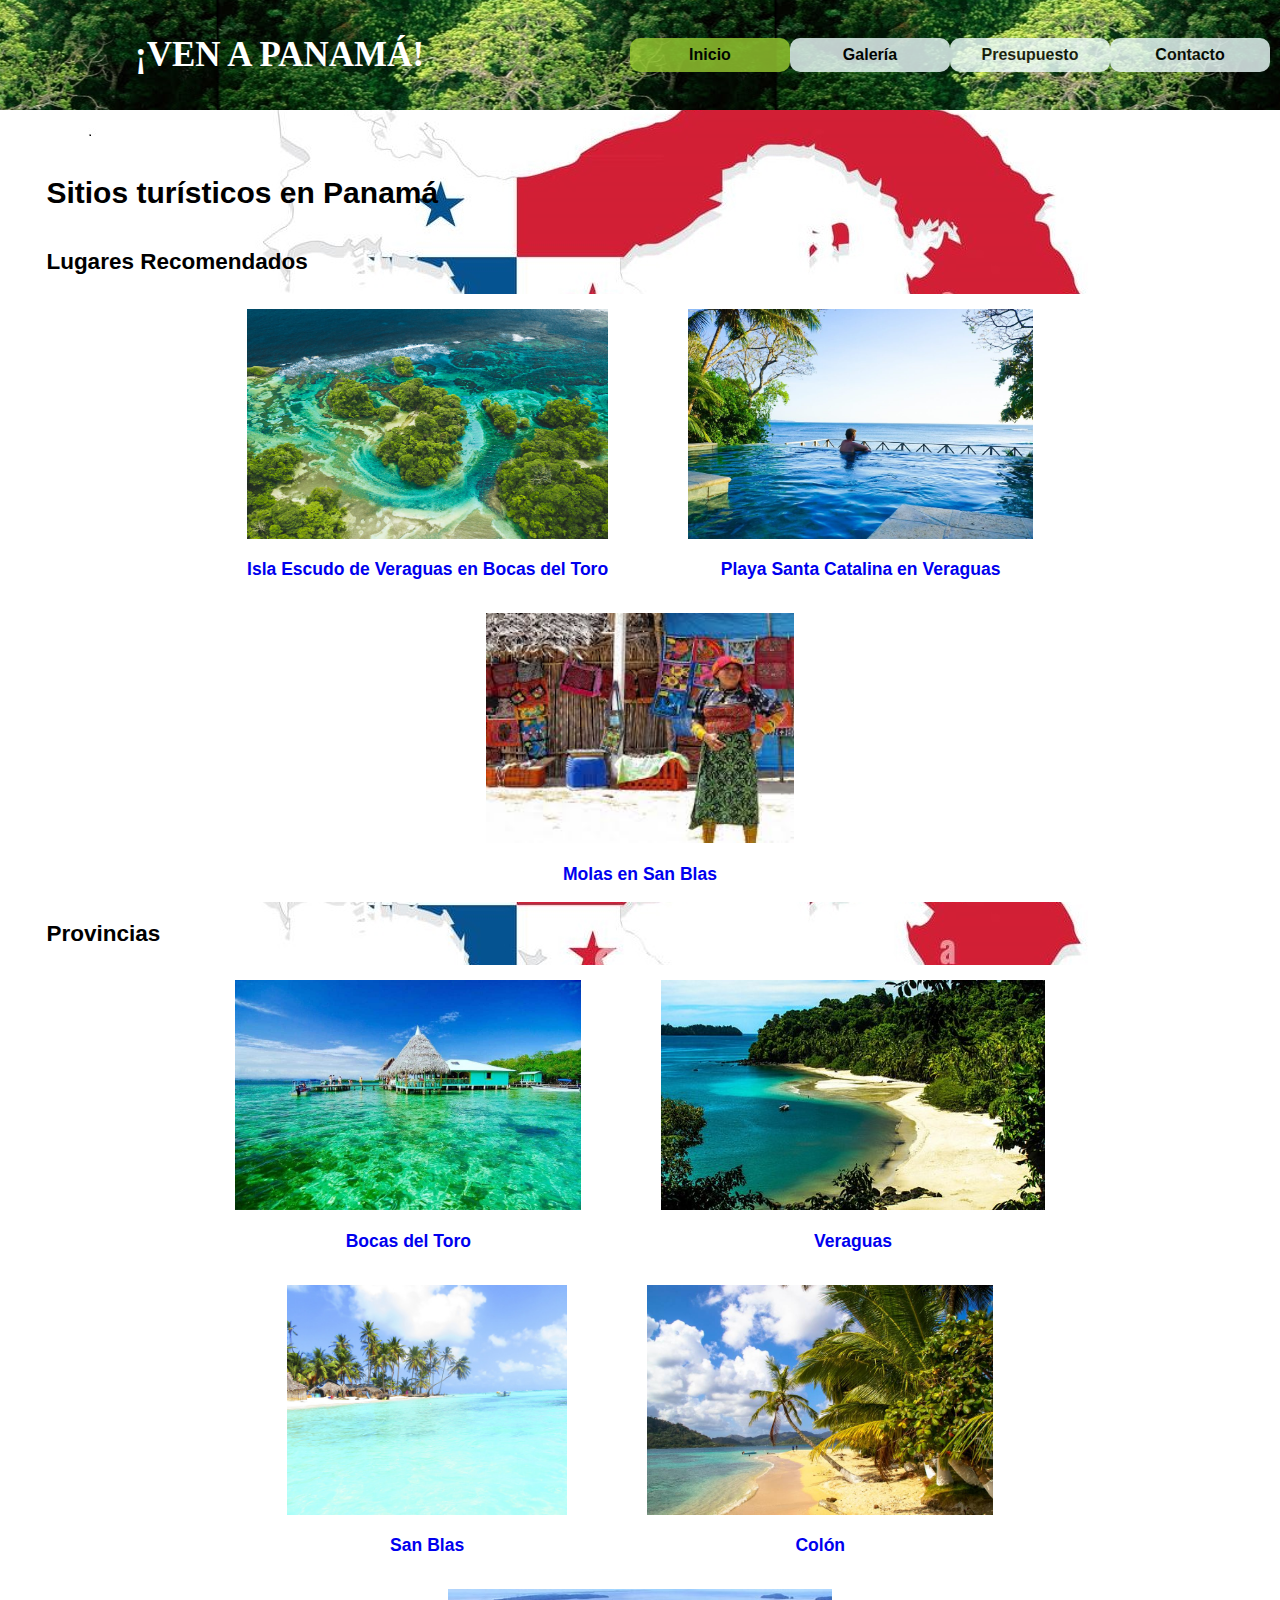
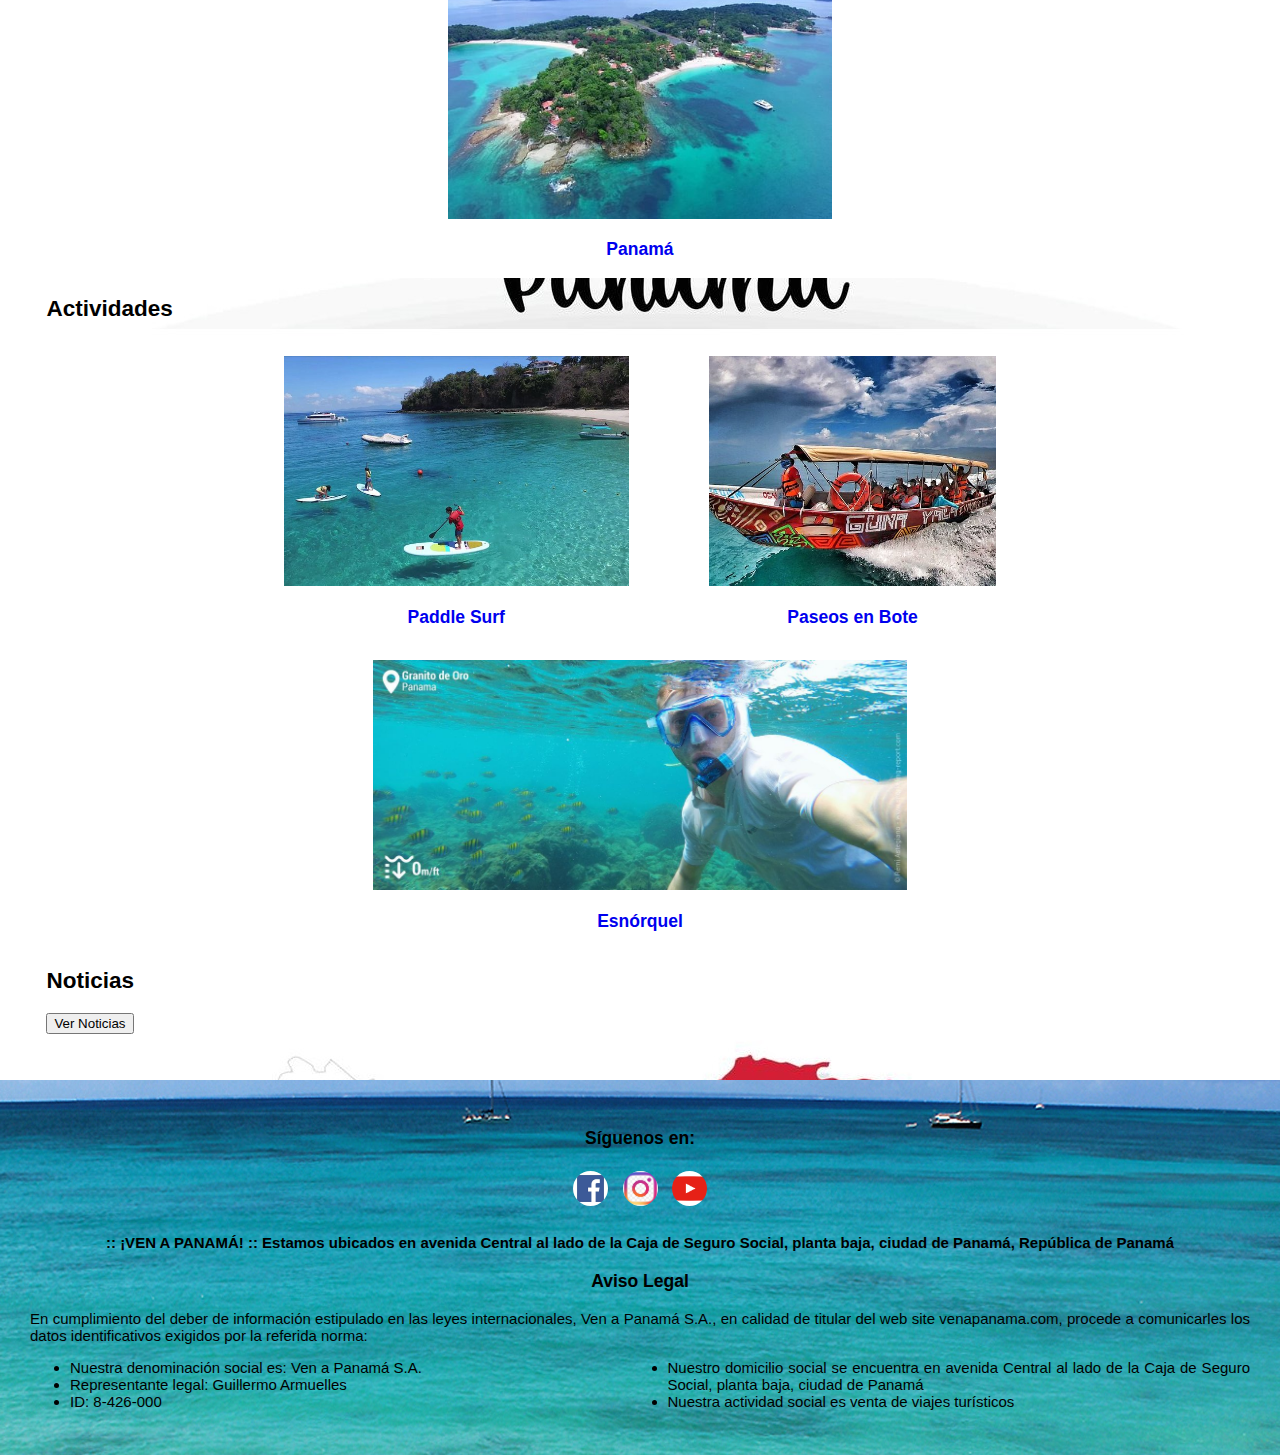
<file: TrabajoFinalJavaScript/index.html>
<!DOCTYPE html>
<html lang="es">

<head>
    <meta charset="UTF-8">
    <meta http-equiv="X-UA-Compatible" content="IE=edge">
    <meta name="viewport" content="width=device-width, initial-scale=1.0">
    <meta name="description" content="Primera página web con JavaScript" >
    <meta name="robots" content="NOFOLLOW" >
    <meta name="Author" content="Guillermo" >
    <meta name="keywords" content="Trabajo Final" >
    <meta name="revisit-after" content="2 days" >
    <meta name="category" content="Trabajo Final" >

    <title>¡Ven a Panamá!</title>
    <link rel="icon" type="image/x-icon" href="favicon.ico">
    <link rel="stylesheet" type="text/css" href="css/Estilos.css">

</head>

<body>
    <header>
        <p class="encabezado">¡VEN A PANAMÁ!</p>
        <nav>
            <ul class="menu">
                <li><a class="active" href="#">Inicio</a></li>
                <li><a href="views/galeria.html">Galería</a></li>
                <li><a href="views/presupuesto.html">Presupuesto</a></li>
                <li><a href="views/contacto.html">Contacto</a></li>
            </ul>
        </nav>
    </header>

    <div class="div_seccion_principal">
        <h1>Sitios turísticos en Panamá</h1>

        <section>
            <h2>Lugares Recomendados</h2>
            <div class="img_section1">
                <a href="views/galeria.html#islaEscudo">
                    <figure>
                        <img src="asset/img/EscudoVeraguas.jpg" alt="Isla Escudo de Veraguas en Bocas del Toro"
                            class="img_categoria">
                        <figcaption class="figcap">
                            <h3>Isla Escudo de Veraguas en Bocas del Toro</h3>
                        </figcaption>
                    </figure>
                </a>

                <a href="views/galeria.html#santaCatalina">
                    <figure>
                        <img src="asset/img/SantaCatalinaHotel.jpg" alt="Playa Santa Catalina en Veraguas"
                            class="img_categoria">
                        <figcaption class="figcap">
                            <h3>Playa Santa Catalina en Veraguas</h3>
                        </figcaption>
                    </figure>
                </a>

                <a href="views/galeria.html#molas">
                    <figure>
                        <img src="asset/img/GunaYala.jpg" alt="Molas en San Blas" class="img_categoria">
                        <figcaption class="figcap">
                            <h3>Molas en San Blas</h3>
                        </figcaption>
                    </figure>
                </a>
            </div>
        </section>

        <section>
            <h2>Provincias</h2>
            <div class="img_section1">
                <a href="views/galeria.html#islaEscudo">
                    <figure>
                        <img src="asset/img/BocasDelToro.jpg" alt="Casa en Bocas del Toro" class="img_categoria">
                        <figcaption class="figcap">
                            <h3>Bocas del Toro</h3>
                        </figcaption>
                    </figure>
                </a>

                <a href="views/galeria.html#santaCatalina">
                    <figure>
                        <img src="asset/img/islaCoiba.jpg" alt="Playa en Isla Coiba" class="img_categoria">
                        <figcaption class="figcap">
                            <h3>Veraguas</h3>
                        </figcaption>
                    </figure>
                </a>

                <a href="views/galeria.html#molas">
                    <figure>
                        <img src="asset/img/SanBlas.jpg" alt="Mar en San Blas" class="img_categoria">
                        <figcaption class="figcap">
                            <h3>San Blas</h3>
                        </figcaption>
                    </figure>
                </a>

                <a href="views/galeria.html#islaGrande">
                    <figure>
                        <img src="asset/img/IslaGrande.jpg" alt="Isla en Colón" class="img_categoria">
                        <figcaption class="figcap">
                            <h3>Colón</h3>
                        </figcaption>
                    </figure>
                </a>

                <a href="views/galeria.html#islaContadora">
                    <figure>
                        <img src="asset/img/IslaContadora.jpg" alt="Isla Contadora en Panamá" class="img_categoria">
                        <figcaption class="figcap">
                            <h3>Panamá</h3>
                        </figcaption>
                    </figure>
                </a>
            </div>
        </section>

        <section>
            <h2>Actividades</h2>
            <div class="img_section1">
                <a href="views/galeria.html#actividades">
                    <figure>
                        <img src="asset/img/Paddle.jpg" alt="Personas practicando paddle surf" class="img_categoria">
                        <figcaption class="figcap">
                            <h3>Paddle Surf</h3>
                        </figcaption>
                    </figure>
                </a>

                <a href="views/galeria.html#actividades">
                    <figure>
                        <img src="asset/img/PaseosBote.jpg" alt="Personas viajando en bote" class="img_categoria">
                        <figcaption class="figcap">
                            <h3>Paseos en Bote</h3>
                        </figcaption>
                    </figure>
                </a>

                <a href="views/galeria.html#actividades">
                    <figure>
                        <img src="asset/img/Snorkeling.jpg" alt="Persona practicando snorkeling" class="img_categoria">
                        <figcaption class="figcap">
                            <h3>Esnórquel</h3>
                        </figcaption>
                    </figure>
                </a>
            </div>
        </section>

        <section class="fondoBlanco">
            <h2>Noticias</h2>
            <div id="caja1"></div>
            <input type="button" value="Ver Noticias" onclick="loadNews()">
        </section>
    </div>

    <footer class="div_footer">
        <div>
            <h3>Síguenos en:</h3>
            <a href="#"><img src="asset/logo/facebook.jpg" alt="Logo de Facebook" class="logo_redes"></a>
            <a href="#"><img src="asset/logo/Instagram-app-logo.jpg" alt="Logo de Instagram" class="logo_redes"></a>
            <a href="#"><img src="asset/logo/logo_youtube.jpg" alt="Logo de Youtube" class="logo_redes"></a>
        </div>

        <h4>:: ¡VEN A PANAMÁ! :: Estamos ubicados en avenida Central al lado de la Caja de Seguro Social, planta baja,
            ciudad de Panamá, República de Panamá</h4>
            
        <div>
            <h3>Aviso Legal</h3>
            <p>En cumplimiento del deber de información estipulado en las leyes internacionales,
                Ven a Panamá S.A., en calidad de titular del web site venapanama.com,
                procede a comunicarles los datos identificativos exigidos por la referida norma:</p>
            <ul class="pie">
                <li>Nuestra denominación social es: Ven a Panamá S.A.</li>
                <li>Representante legal: Guillermo Armuelles</li>
                <li>ID: 8-426-000</li>
                <li>Nuestro domicilio social se encuentra en
                    avenida Central al lado de la Caja de Seguro Social, planta baja, ciudad de Panamá</li>
                <li>Nuestra actividad social es venta de viajes turísticos</li>
            </ul>
        </div>
    </footer>

    <script src="./script/trabajoFinal.js"></script>

</body>

</html>
</file>
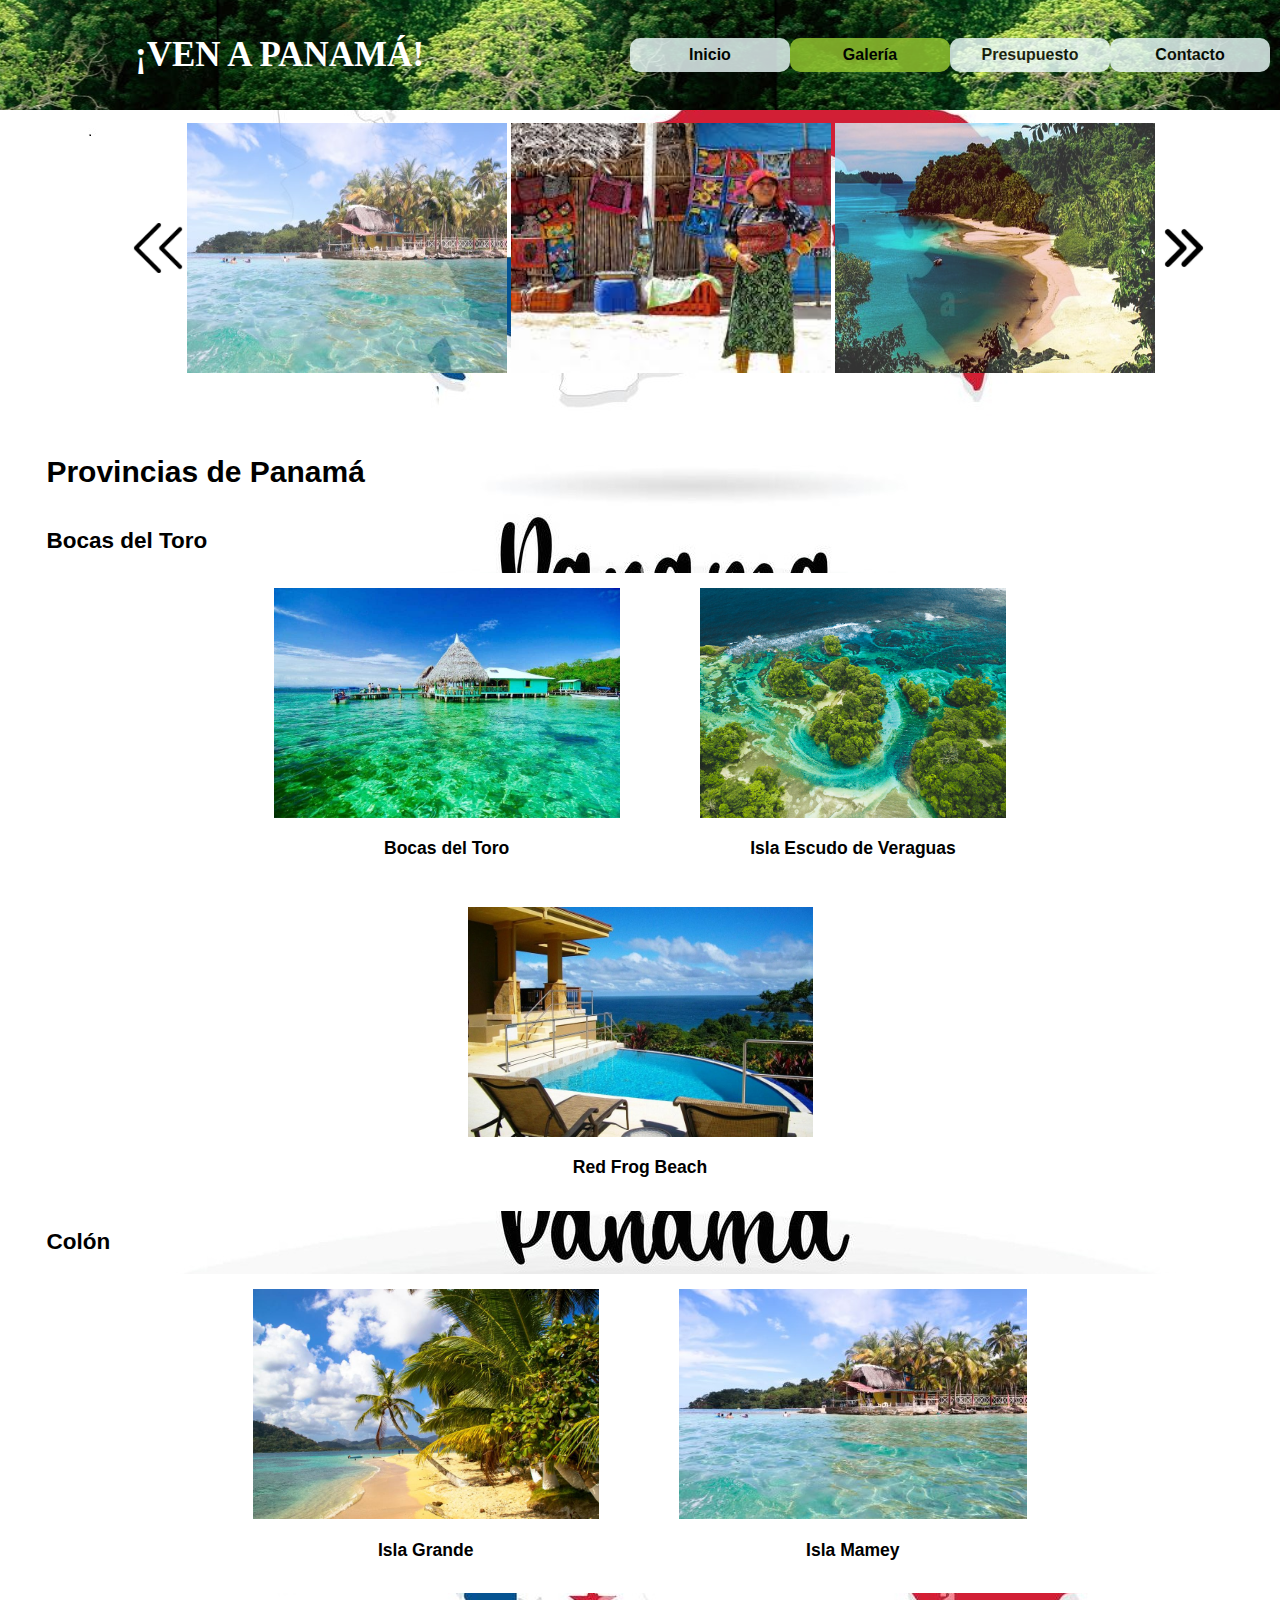
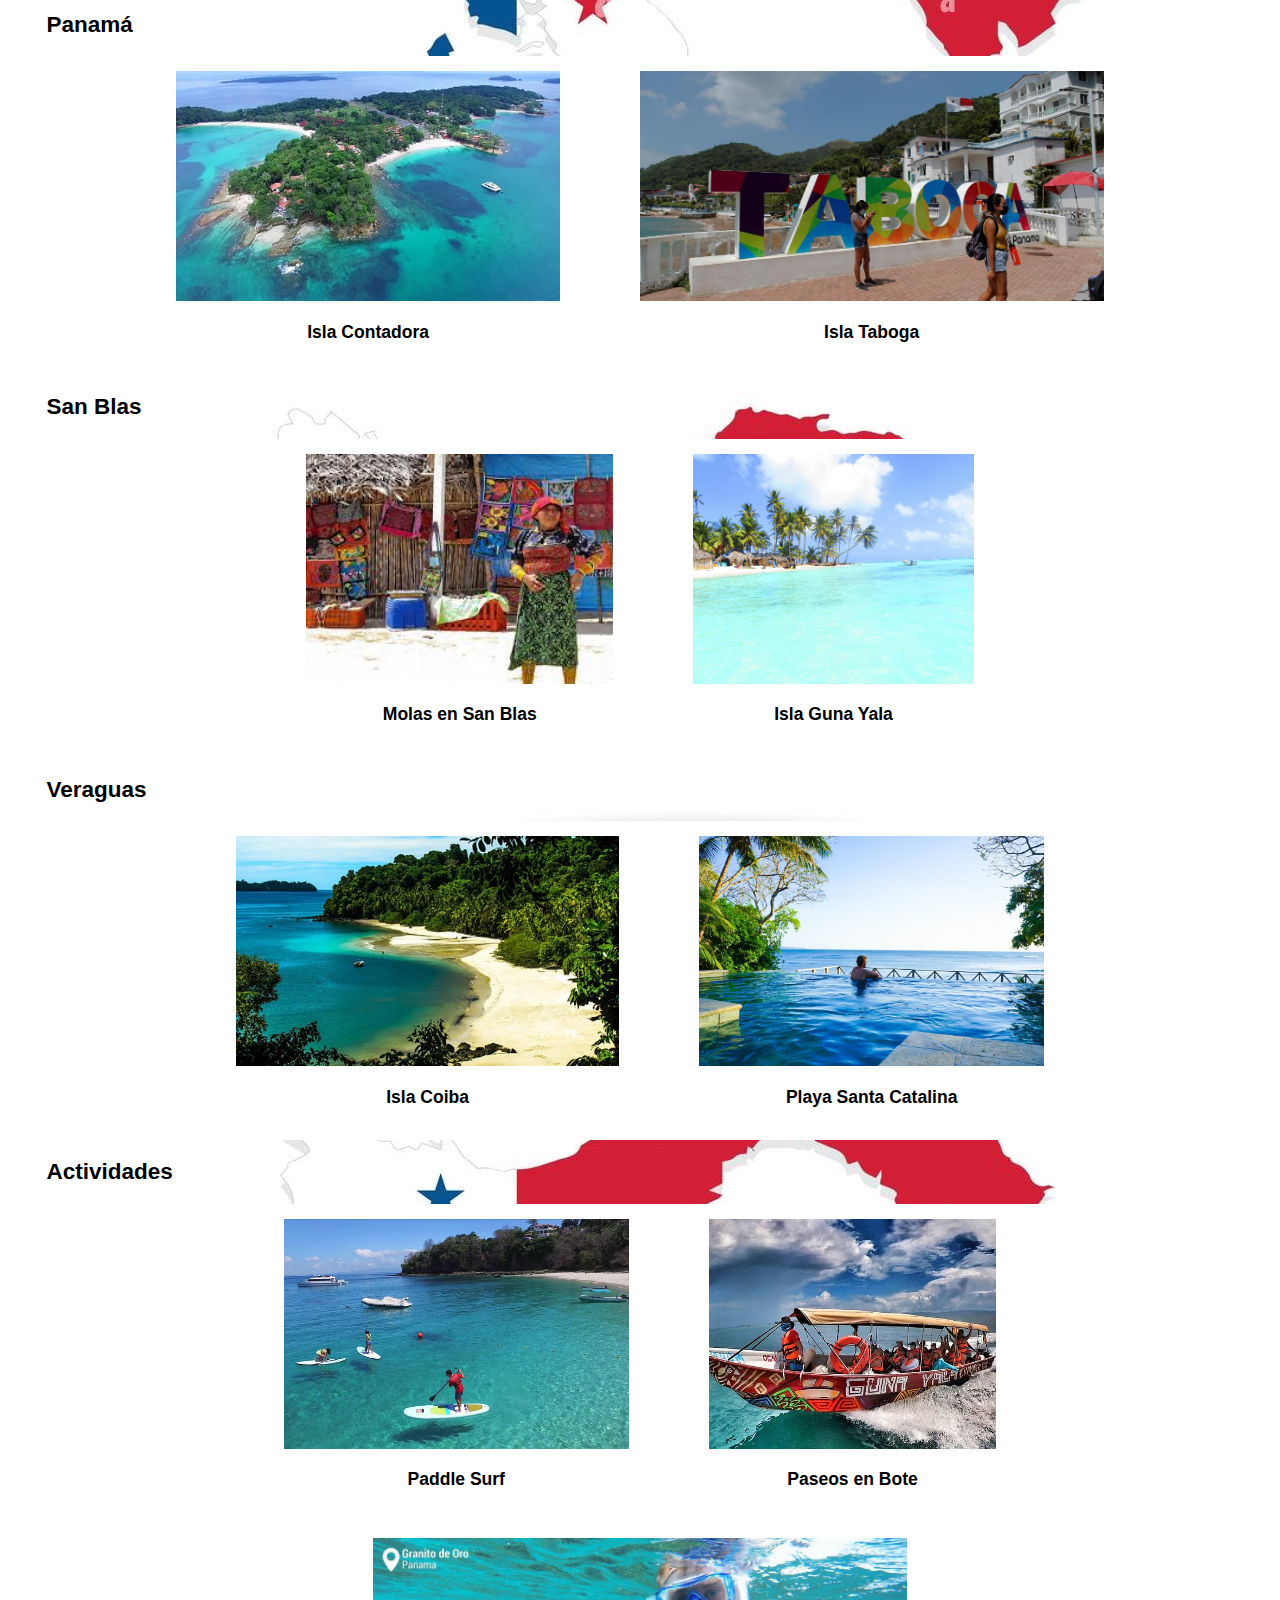
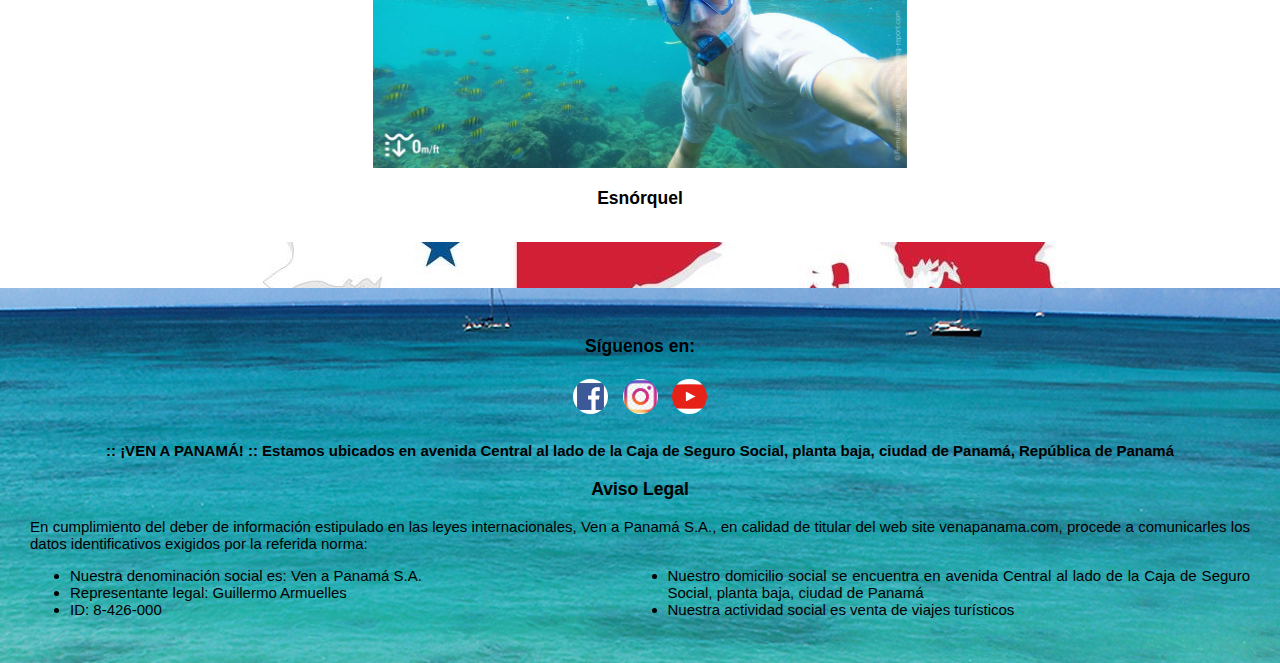
<file: TrabajoFinalJavaScript/views/galeria.html>
<!DOCTYPE html>
<html lang="es">

<head>
    <meta charset="UTF-8">
    <meta http-equiv="X-UA-Compatible" content="IE=edge">
    <meta name="viewport" content="width=device-width, initial-scale=1.0">
    <meta name="description" content="Primera página web con JavaScript" >
    <meta name="robots" content="NOFOLLOW" >
    <meta name="Author" content="Guillermo" >
    <meta name="keywords" content="Trabajo Final" >
    <meta name="revisit-after" content="2 days" >
    <meta name="category" content="Trabajo Final" >

    <title>¡Ven a Panamá!</title>
    <link rel="icon" type="image/x-icon" href="../favicon.ico">
    <link rel="stylesheet" type="text/css" href="../css/Estilos.css">

</head>

<body>
    <header>
        <p class="encabezado">¡VEN A PANAMÁ!</p>
        <nav>
            <ul class="menu">
                <li><a href="../index.html">Inicio</a></li>
                <li><a class="active" href="#">Galería</a></li>
                <li><a href="presupuesto.html">Presupuesto</a></li>
                <li><a href="contacto.html">Contacto</a></li>
            </ul>
        </nav>
    </header>

    <div id="slider">
        <div id="contenedorSlider">
        <img class="flechas" src="../asset/img/flechaIzq.jpg" alt="Flecha izquierda" onclick="moverizq();">

        <img class="fotos ocultas" id="img1" src="../asset/img/BocasDelToro.jpg" alt="Casa en Bocas del Toro">
        <img class="fotos ocultas" id="img2" src="../asset/img/EscudoVeraguas.jpg" alt="Isla Escudo de Veraguas">
        <img class="fotos ocultas" id="img3" src="../asset/img/RedFrogBeachResort.jpg" alt="Red Frog Beach">
        <img class="fotos ocultas" id="img4" src="../asset/img/IslaGrande.jpg" alt="Isla Grande">
        <img class="fotos op80" id="img5" src="../asset/img/IslaMamey.jpg" alt="Isla Mamey">
        <img class="fotos" id="img6" src="../asset/img/GunaYala.jpg" alt="Molas en Guna Yala">
        <img class="fotos op80" id="img7" src="../asset/img/islaCoiba.jpg" alt="Isla Coiba">
        <img class="fotos ocultas" id="img8" src="../asset/img/IslaContadora.jpg" alt="Isla Contadora">
        <img class="fotos ocultas" id="img9" src="../asset/img/IslaTaboga.jpeg" alt="Isla Taboga">
        <img class="fotos ocultas" id="img10" src="../asset/img/SanBlas.jpg" alt="San Blas">
        <img class="fotos ocultas" id="img11" src="../asset/img/SantaCatalinaHotel.jpg" alt="Resort en Santa Catalina">


        <img class="flechas" src="../asset/img/flechaDer.png" alt="Flecha derecha" onclick="moverder();">
        </div>
    </div>

    <div class="div_seccion_principal">
        <h1>Provincias de Panamá</h1>

        <section id="islaEscudo">
            <h2>Bocas del Toro</h2>
            <div class="img_section1">
                <figure>
                    <img src="../asset/img/BocasDelToro.jpg" alt="Casa en Bocas del Toro" class="img_categoria">
                    <figcaption class="figcap">
                        <h3>Bocas del Toro</h3>
                    </figcaption>
                </figure>

                <figure>
                    <img src="../asset/img/EscudoVeraguas.jpg" alt="Isla Escudo de Veraguas" class="img_categoria">
                    <figcaption class="figcap">
                        <h3>Isla Escudo de Veraguas</h3>
                    </figcaption>
                </figure>

                <figure>
                    <img src="../asset/img/RedFrogBeachResort.jpg" alt="Red Frog Beach" class="img_categoria">
                    <figcaption class="figcap">
                        <h3>Red Frog Beach</h3>
                    </figcaption>
                </figure>
            </div>
        </section>

        <section id="islaGrande">
            <h2>Colón</h2>
            <div class="img_section1">
                <figure>
                    <img src="../asset/img/IslaGrande.jpg" alt="Isla Grande" class="img_categoria">
                    <figcaption class="figcap">
                        <h3>Isla Grande</h3>
                    </figcaption>
                </figure>

                <figure>
                    <img src="../asset/img/IslaMamey.jpg" alt="Isla Mamey" class="img_categoria">
                    <figcaption class="figcap">
                        <h3>Isla Mamey</h3>
                    </figcaption>
                </figure>
            </div>
        </section>

        <section id="islaContadora">
            <h2>Panamá</h2>
            <div class="img_section1">
                <figure>
                    <img src="../asset/img/IslaContadora.jpg" alt="Isla Contadora" class="img_categoria">
                    <figcaption class="figcap">
                        <h3>Isla Contadora</h3>
                    </figcaption>
                </figure>

                <figure>
                    <img src="../asset/img/IslaTaboga.jpeg" alt="Isla Taboga" class="img_categoria">
                    <figcaption class="figcap">
                        <h3>Isla Taboga</h3>
                    </figcaption>
                </figure>
            </div>
        </section>

        <section id="molas">
            <h2>San Blas</h2>
            <div class="img_section1">
                <figure>
                    <img src="../asset/img/GunaYala.jpg" alt="Molas en San Blas" class="img_categoria">
                    <figcaption class="figcap">
                        <h3>Molas en San Blas</h3>
                    </figcaption>
                </figure>

                <figure>
                    <img src="../asset/img/SanBlas.jpg" alt="Isla Guna Yala" class="img_categoria">
                    <figcaption class="figcap">
                        <h3>Isla Guna Yala</h3>
                    </figcaption>
                </figure>
            </div>
        </section>

        <section id="santaCatalina">
            <h2>Veraguas</h2>
            <div class="img_section1">
                <figure>
                    <img src="../asset/img/islaCoiba.jpg" alt="Isla Coiba" class="img_categoria">
                    <figcaption class="figcap">
                        <h3>Isla Coiba</h3>
                    </figcaption>
                </figure>

                <figure>
                    <img src="../asset/img/SantaCatalinaHotel.jpg" alt="Playa Santa Catalina" class="img_categoria">
                    <figcaption class="figcap">
                        <h3>Playa Santa Catalina</h3>
                    </figcaption>
                </figure>
            </div>
        </section>

        <section id="actividades">
            <h2>Actividades</h2>
            <div class="img_section1">
                <figure>
                    <img src="../asset/img/Paddle.jpg" alt="Personas practicando paddle surf" class="img_categoria">
                    <figcaption class="figcap">
                        <h3>Paddle Surf</h3>
                    </figcaption>
                </figure>

                <figure>
                    <img src="../asset/img/PaseosBote.jpg" alt="Personas viajando en bote" class="img_categoria">
                    <figcaption class="figcap">
                        <h3>Paseos en Bote</h3>
                    </figcaption>
                </figure>

                <figure>
                    <img src="../asset/img/Snorkeling.jpg" alt="Persona practicando snorkeling" class="img_categoria">
                    <figcaption class="figcap">
                        <h3>Esnórquel</h3>
                    </figcaption>
                </figure>
            </div>
        </section>
    </div>

    <footer class="div_footer">
        <div>
            <h3>Síguenos en:</h3>
            <a href="#"><img src="../asset/logo/facebook.jpg" alt="Logo de Facebook" class="logo_redes"></a>
            <a href="#"><img src="../asset/logo/Instagram-app-logo.jpg" alt="Logo de Instagram" class="logo_redes"></a>
            <a href="#"><img src="../asset/logo/logo_youtube.jpg" alt="Logo de Youtube" class="logo_redes"></a>
        </div>

        <h4>:: ¡VEN A PANAMÁ! :: Estamos ubicados en avenida Central al lado de la Caja de Seguro Social, planta baja,
            ciudad de Panamá, República de Panamá</h4>
            
        <div class="ultimo_div">
            <h3>Aviso Legal</h3>
            <p>En cumplimiento del deber de información estipulado en las leyes internacionales,
                Ven a Panamá S.A., en calidad de titular del web site venapanama.com,
                procede a comunicarles los datos identificativos exigidos por la referida norma:</p>
            <ul class="pie">
                <li>Nuestra denominación social es: Ven a Panamá S.A.</li>
                <li>Representante legal: Guillermo Armuelles</li>
                <li>ID: 8-426-000</li>
                <li>Nuestro domicilio social se encuentra en
                    avenida Central al lado de la Caja de Seguro Social, planta baja, ciudad de Panamá</li>
                <li>Nuestra actividad social es venta de viajes turísticos</li>
            </ul>
        </div>
    </footer>

    <script src="../script/trabajoFinal.js"></script>

</body>

</html>
</file>
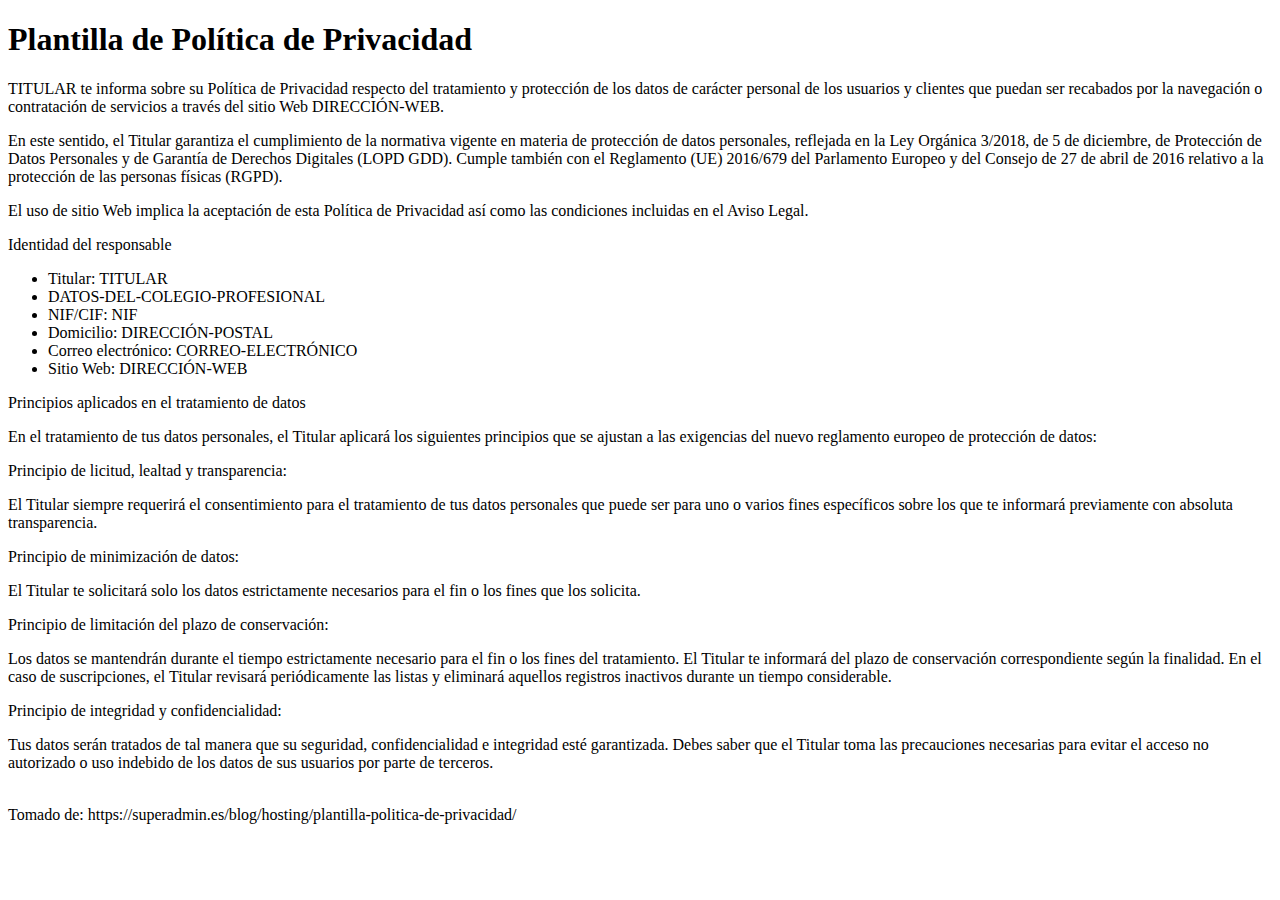
<file: TrabajoFinalJavaScript/views/políticaPrivacidad.html>
<!DOCTYPE html>
<html lang="es">

<head>
    <meta charset="UTF-8">
    <meta http-equiv="X-UA-Compatible" content="IE=edge">
    <meta name="viewport" content="width=device-width, initial-scale=1.0">
    <meta name="description" content="Primera página web con JavaScript" >
    <meta name="robots" content="NOFOLLOW" >
    <meta name="Author" content="Guillermo" >
    <meta name="keywords" content="Trabajo Final" >
    <meta name="revisit-after" content="2 days" >
    <meta name="category" content="Trabajo Final" >

    <title>Política de Privacidad</title>
    <link rel="icon" type="image/x-icon" href="../favicon.ico">
    
</head>

<body>
    <h1>Plantilla de Política de Privacidad</h1>

    <p>TITULAR te informa sobre su Política de Privacidad respecto del tratamiento y protección de los datos de carácter
        personal de los usuarios y clientes que puedan ser recabados por la navegación o contratación de servicios a
        través del sitio Web DIRECCIÓN-WEB.</p>

    <p>En este sentido, el Titular garantiza el cumplimiento de la normativa vigente en materia de protección de datos
        personales, reflejada en la Ley Orgánica 3/2018, de 5 de diciembre, de Protección de Datos Personales y de
        Garantía de Derechos Digitales (LOPD GDD). Cumple también con el Reglamento (UE) 2016/679 del Parlamento Europeo
        y del Consejo de 27 de abril de 2016 relativo a la protección de las personas físicas (RGPD).</p>

    <p>El uso de sitio Web implica la aceptación de esta Política de Privacidad así como las condiciones incluidas en el
        Aviso Legal.</p>

    <p>Identidad del responsable</p>
    <ul>
        <li>Titular: TITULAR
        <li>DATOS-DEL-COLEGIO-PROFESIONAL
        <li>NIF/CIF: NIF
        <li>Domicilio: DIRECCIÓN-POSTAL
        <li>Correo electrónico: CORREO-ELECTRÓNICO
        <li>Sitio Web: DIRECCIÓN-WEB
    </ul>

    <p>Principios aplicados en el tratamiento de datos</p>
    <p>En el tratamiento de tus datos personales, el Titular aplicará los siguientes principios que se ajustan a las
        exigencias del nuevo reglamento europeo de protección de datos:</p>

    <p>Principio de licitud, lealtad y transparencia:</p>
    <p>El Titular siempre requerirá el consentimiento para el tratamiento de tus datos personales que puede ser para uno
        o varios fines específicos sobre los que te informará previamente
        con absoluta transparencia.</p>

    <p>Principio de minimización de datos:</p>
    <p>El Titular te solicitará solo los datos estrictamente necesarios para el fin o los fines que los solicita.</p>

    <p>Principio de limitación del plazo de conservación:</p>
    <p>Los datos se mantendrán durante el tiempo estrictamente necesario para el fin o los fines del tratamiento.
        El Titular te informará del plazo de conservación correspondiente según la finalidad. En el caso de
        suscripciones, el Titular revisará periódicamente las listas y eliminará aquellos registros inactivos durante un
        tiempo considerable.</p>

    <p>Principio de integridad y confidencialidad:</p>
    <p>Tus datos serán tratados de tal manera que su seguridad, confidencialidad e integridad esté garantizada. Debes
        saber que el Titular toma las precauciones necesarias para
        evitar el acceso no autorizado o uso indebido de los datos de sus usuarios por parte de terceros.</p>

    <br>Tomado de: https://superadmin.es/blog/hosting/plantilla-politica-de-privacidad/
</body>

</html>
</file>
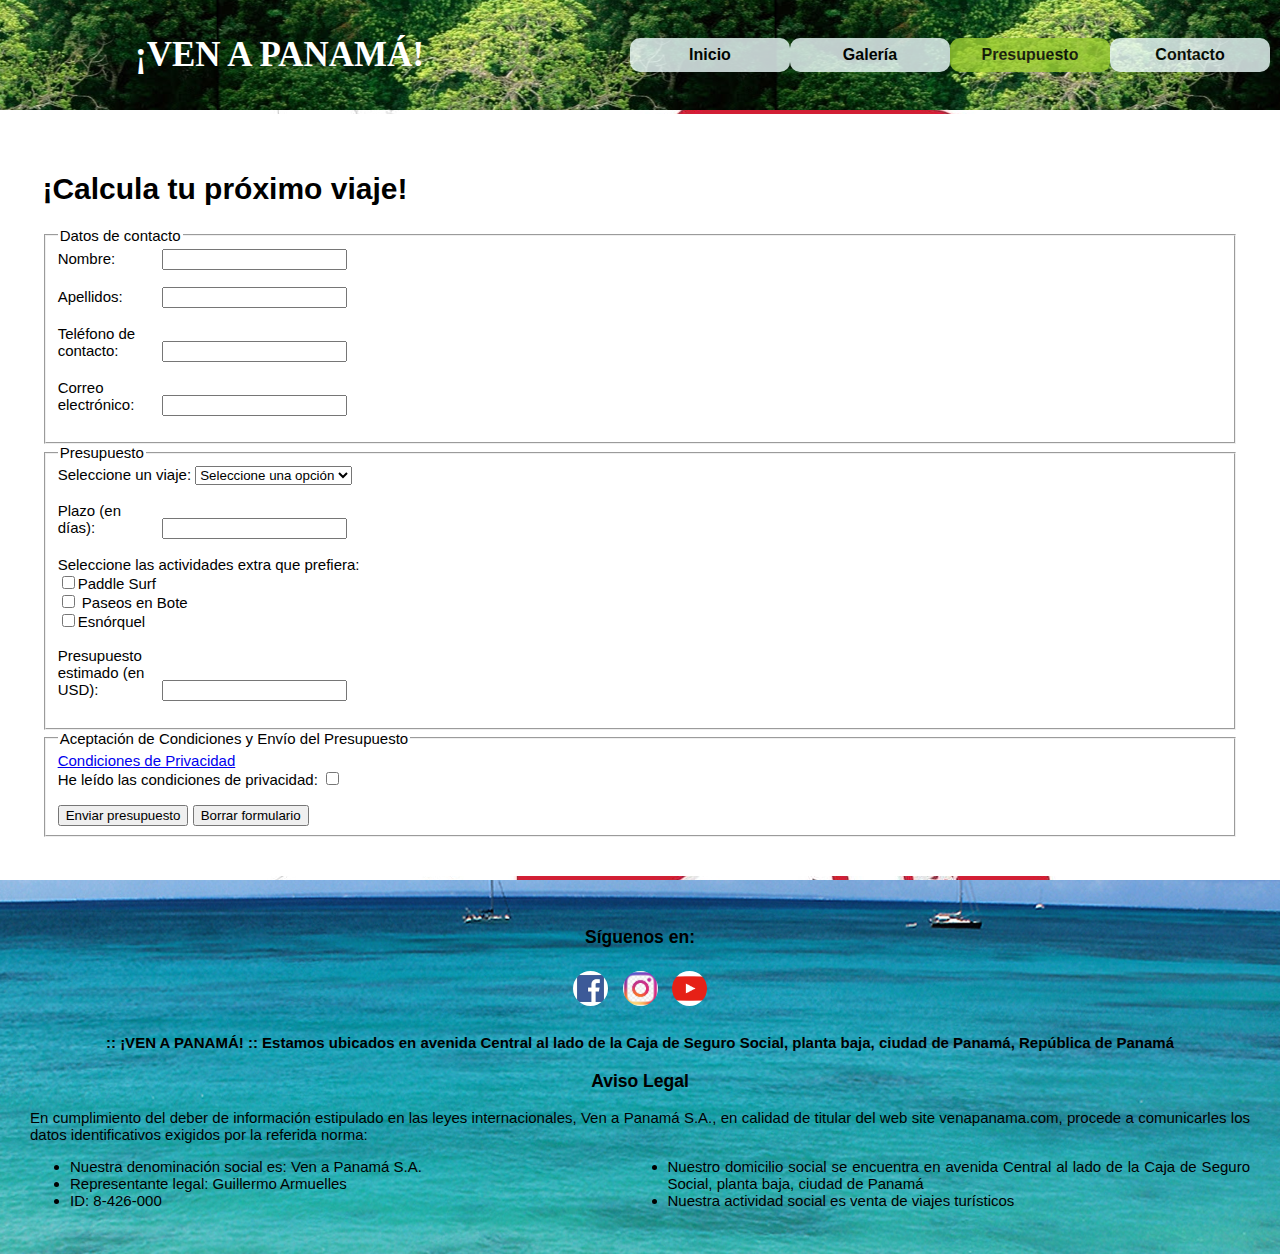
<file: TrabajoFinalJavaScript/views/presupuesto.html>
<!DOCTYPE html>
<html lang="es">

<head>
    <meta charset="UTF-8">
    <meta http-equiv="X-UA-Compatible" content="IE=edge">
    <meta name="viewport" content="width=device-width, initial-scale=1.0">
    <meta name="description" content="Primera página web con JavaScript" >
    <meta name="robots" content="NOFOLLOW" >
    <meta name="Author" content="Guillermo" >
    <meta name="keywords" content="Trabajo Final" >
    <meta name="revisit-after" content="2 days" >
    <meta name="category" content="Trabajo Final" >

    <title>¡Ven a Panamá!</title>
    <link rel="icon" type="image/x-icon" href="../favicon.ico">
    <link rel="stylesheet" type="text/css" href="../css/Estilos.css">

</head>

<body>
    <header>
        <p class="encabezado">¡VEN A PANAMÁ!</p>
        <nav>
            <ul class="menu">
                <li><a href="../index.html">Inicio</a></li>
                <li><a href="galeria.html">Galería</a></li>
                <li><a class="active" href="#">Presupuesto</a></li>
                <li><a href="contacto.html">Contacto</a></li>
            </ul>
        </nav>
    </header>

    <div class="div_formulario">
        <h1>¡Calcula tu próximo viaje!</h1>

        <form name="formulario" method="get" action="#" id="formulario">
            <fieldset>
                <legend>Datos de contacto</legend>
                <label for="nombre">Nombre:</label>
                <input type="text" name="nombre" id="nombre" value="">
                <br><br>
                <!--maxlength="15" pattern="[A-za-z]"-->

                <label for="apellidos">Apellidos:</label>
                <input type="text" name="apellidos" id="apellidos" value="">
                <br><br>

                <label for="telefono">Teléfono de contacto:</label>
                <input type="tel" name="telefono" id="telefono">
                <br><br>
                <!--pattern="[0-9]{9}" title="Teléfono debe contener 9 números"-->

                <label for="correo">Correo electrónico:</label>
                <input type="email" name="correo" id="correo">
                <br><br>
            </fieldset>

            <fieldset>
                <legend>Presupuesto</legend>
                Seleccione un viaje:
                <select name="producto" id="producto" onchange="calcularPrecio(this.value)">
                    <option value="">Seleccione una opción</option>
                    <option value="250">Bocas del Toro</option>
                    <option value="100">Colón</option>
                    <option value="50">Panamá</option>
                    <option value="150">San Blas</option>
                    <option value="200">Veraguas</option>
                </select>
                <br><br>

                <label for="plazo">Plazo (en días):</label>
                <input type="number" name="plazo" id="plazo" onchange="calcularPrecio()">
                <br><br>

                Seleccione las actividades extra que prefiera:
                <br>
                <input type="checkbox" name="extras" value="100" id="paddle" onchange="calcularPrecio()">Paddle Surf
                <br>
                <input type="checkbox" name="extras" value="150" id="bote" onchange="calcularPrecio()">
                Paseos en Bote
                <br>
                <input type="checkbox" name="extras" value="50" id="esnorquel" onchange="calcularPrecio()">Esnórquel
                <br><br>

                <label for="precio">Presupuesto estimado (en USD):</label>
                <input type="text" name="precio" id="precio">
                <br><br>
            </fieldset>

            <fieldset>
                <legend>Aceptación de Condiciones y Envío del Presupuesto</legend>
                <a href="políticaPrivacidad.html" target="_blank">Condiciones de Privacidad</a>
                <br>
                He leído las condiciones de privacidad: <input type="checkbox" name="casilla">
                <br><br>

                <input type="button" value="Enviar presupuesto" onclick="validar(this.form)">
                <input type="reset" value="Borrar formulario">
            </fieldset>
        </form>
    </div>

    <footer class="div_footer">
        <div>
            <h3>Síguenos en:</h3>
            <a href="#"><img src="../asset/logo/facebook.jpg" alt="Logo de Facebook" class="logo_redes"></a>
            <a href="#"><img src="../asset/logo/Instagram-app-logo.jpg" alt="Logo de Instagram" class="logo_redes"></a>
            <a href="#"><img src="../asset/logo/logo_youtube.jpg" alt="Logo de Youtube" class="logo_redes"></a>
        </div>
        <h4>:: ¡VEN A PANAMÁ! :: Estamos ubicados en avenida Central al lado de la Caja de Seguro Social, planta baja,
            ciudad de Panamá, República de Panamá</h4>
        <div class="ultimo_div">
            <h3>Aviso Legal</h3>
            <p>En cumplimiento del deber de información estipulado en las leyes internacionales,
                Ven a Panamá S.A., en calidad de titular del web site venapanama.com,
                procede a comunicarles los datos identificativos exigidos por la referida norma:</p>
            <ul class="pie">
                <li>Nuestra denominación social es: Ven a Panamá S.A.</li>
                <li>Representante legal: Guillermo Armuelles</li>
                <li>ID: 8-426-000</li>
                <li>Nuestro domicilio social se encuentra en
                    avenida Central al lado de la Caja de Seguro Social, planta baja, ciudad de Panamá</li>
                <li>Nuestra actividad social es venta de viajes turísticos</li>
            </ul>
        </div>

        <script src="../script/trabajoFinal.js"></script>

    </footer>
</body>

</html>
</file>
<file: TrabajoFinalJavaScript/css/Estilos.css>
/**********************************************************************************************************
*******************************************Inicio del Documento CSS***************************************
**********************************************************************************************************/
html {
	/*para modificar el comportamiento del scroll al hacer clic en un enlace local*/
	scroll-behavior: smooth;
	scroll-padding-top: 100px;
}

body {
	margin: auto;
	background: url(../asset/logo/panama-logo.jpg) repeat;
	font-size: 15px;
	color: black;
	font-family: Helvetica, sans-serif;
}

/* Modificación del comportamiento de los párrafos */
p {
	text-align: justify;
}

/**********************************************************************************************************
*******************************************Divs del encabezado*********************************************
**********************************************************************************************************/
header {
	background: url(../asset/logo/bosque.jpg) repeat-x 30%;
	background-size: auto;
	display: flex;
	flex-direction: row;
	justify-content: space-between;
	align-items: center;
	position: sticky;
	top: 0;
	z-index: 1;
}

.encabezado {
	color: white;
	font-family: Cambria, Cochin, Georgia, Times, 'Times New Roman', serif;
	font-size: 35px;
	font-weight: bolder;
	margin-left: 135px;
}

.menu {
	display: flex;
	list-style: none;
	margin-right: 10px;
}

ul.menu a {
	text-decoration: none;
	/* para cambiar de la etiqueta a de en línea a en bloque, y así darle anchura */
	display: block;
	width: 10em;
	border-radius: 10px;
	background-color: azure;
	opacity: 80%;
	color: black;
	padding: .5em 0;
	text-align: center;
	transition: 1s;
	font-size: medium;
	font-weight: bold;
}

ul.menu a:hover {
	background-color: rgb(119, 179, 239);
}

ul.menu a.active {
	background-color: yellowgreen;
}

/**********************************************************************************************************
*******************************************Div del contenido**********************************************
**********************************************************************************************************/

.div_seccion_principal {
	display: flex;
	flex-direction: column;
	margin: 8px;
	padding: 3%;
}

/* Imágenes del contenido de la página */

.img_section1 {
	display: flex;
	flex-wrap: wrap;
	justify-content: center;
	background-color: white;
}

.img_section1 a {
	text-decoration: none;
}

.img_categoria {
	height: 230px;
	width: 100%;
}

.figcap {
	text-align: center;
}

.fondoBlanco {
	background-color: white;
}

/**********************************************************************************************************
***********************************************Div del pie de página***************************************
**********************************************************************************************************/

.div_footer {
	background: url(../asset/logo/mar-caribe.jpg) no-repeat 10%;
	background-size: 100%;
	color: black;
	text-align: center;
	padding: 30px;
	margin: 0;
}

.logo_redes {
	width: 35px;
	height: 35px;
	margin: 5px;
	border-radius: 20px;
}

.pie {
	columns: 2;
	text-align: justify;
}

/**********************************************************************************************************
*******************************************Div de la galería**********************************************
**********************************************************************************************************/

/*Estilos del slider de imagenes*/

#slider {
	width: 95%;
	padding: 1%;
}

#contenedorSlider {
	margin-left: 120px;
}

.flechas {
	display: inline-block;
	vertical-align: 100px;
	width: 50px;
	height: 50px;
}

.fotos {
	display: inline-block;
	width: 320px;
	height: 250px;
}

.ocultas {
	display: none;
}

.op80 {
	opacity: 0.80;
}

/**********************************************************************************************************
***************************************Div de la página de presupuesto*************************************
**********************************************************************************************************/

.div_formulario {
	margin: 4px;
	padding: 3%;
	background-color: white;
}

/* Modificación del comportamiento de los labels */
label {
	display: inline-block;
	width: 100px;
}

/**********************************************************************************************************
***************************************Div de la página de contacto****************************************
**********************************************************************************************************/

.div_contacto {
	height: 400px;
	border: 1px solid black;
	margin: 8px;
	padding: 3%;
	background-color: white;
}

#mapa {
	height: 390px;
	width: 600px;
	float: left;
	position: relative;
	z-index: 0;
}

#contenido_contacto {
	float: right;
}
</file>
